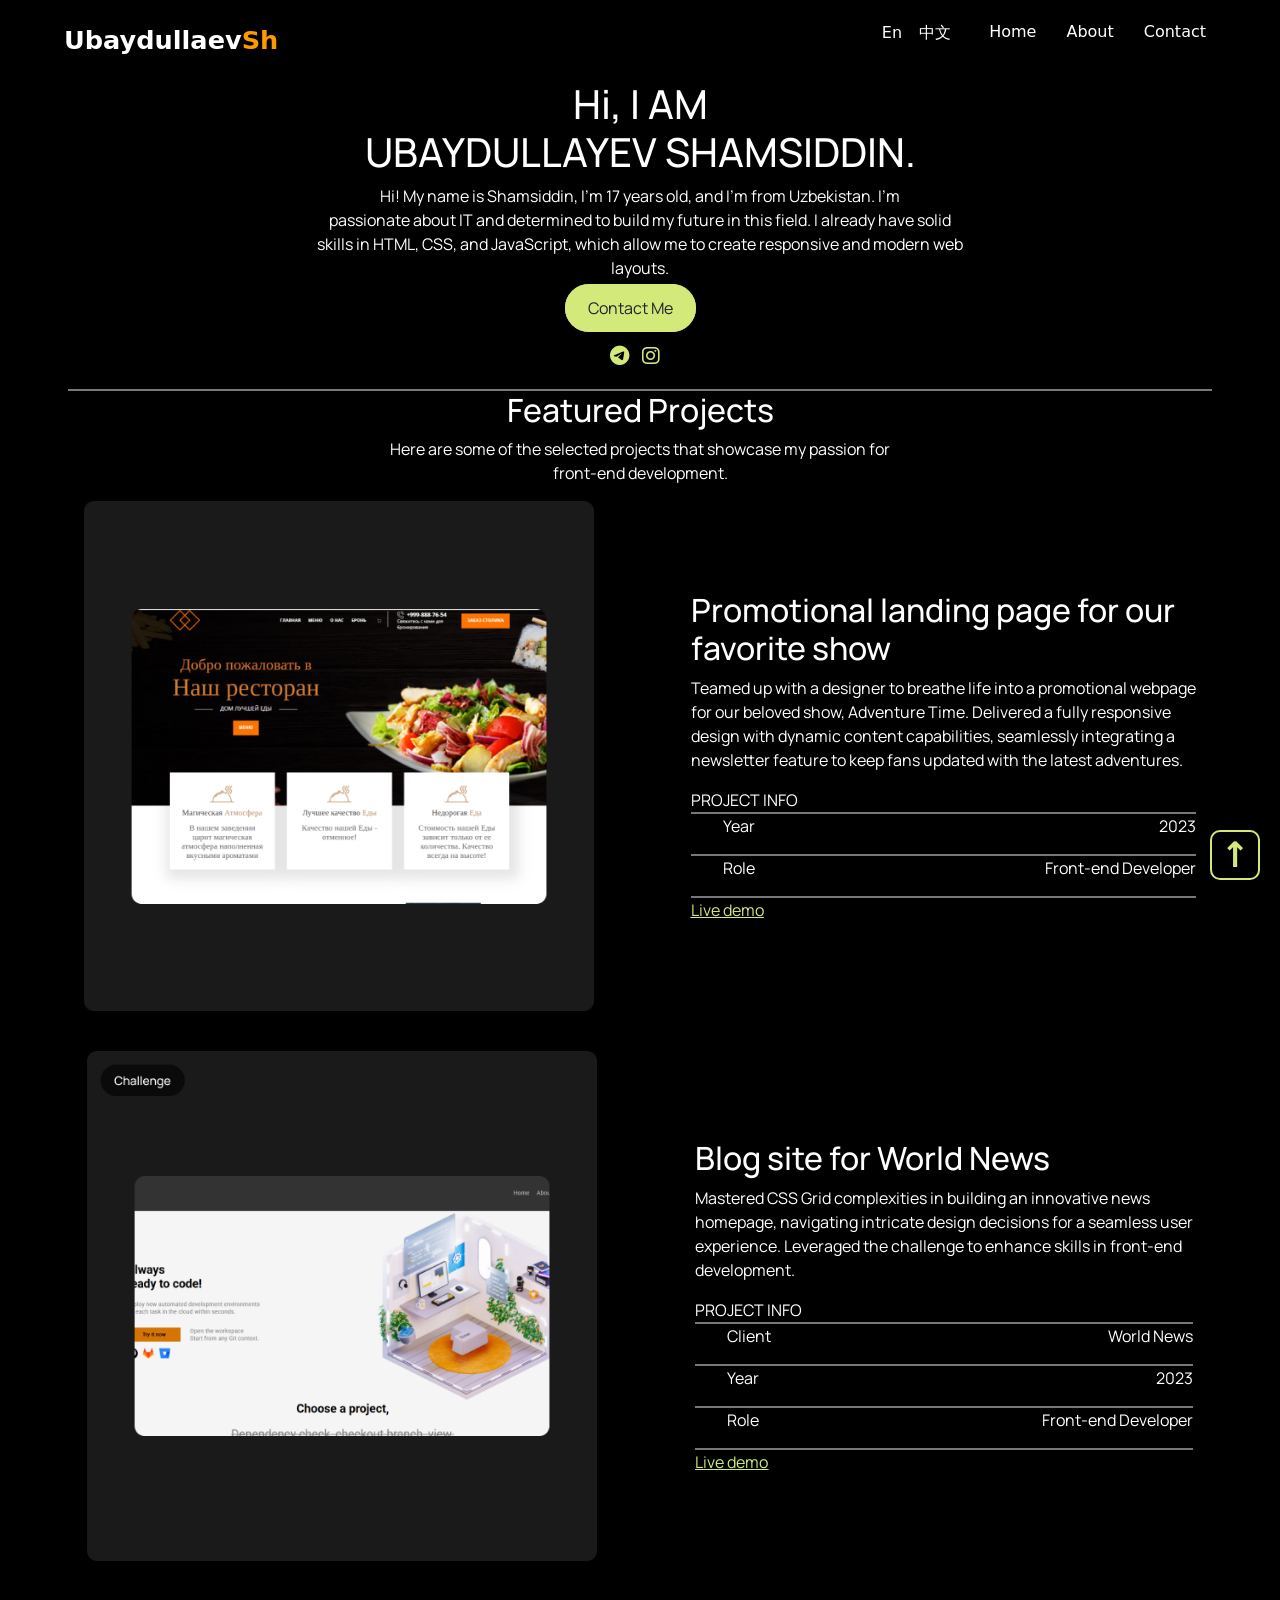
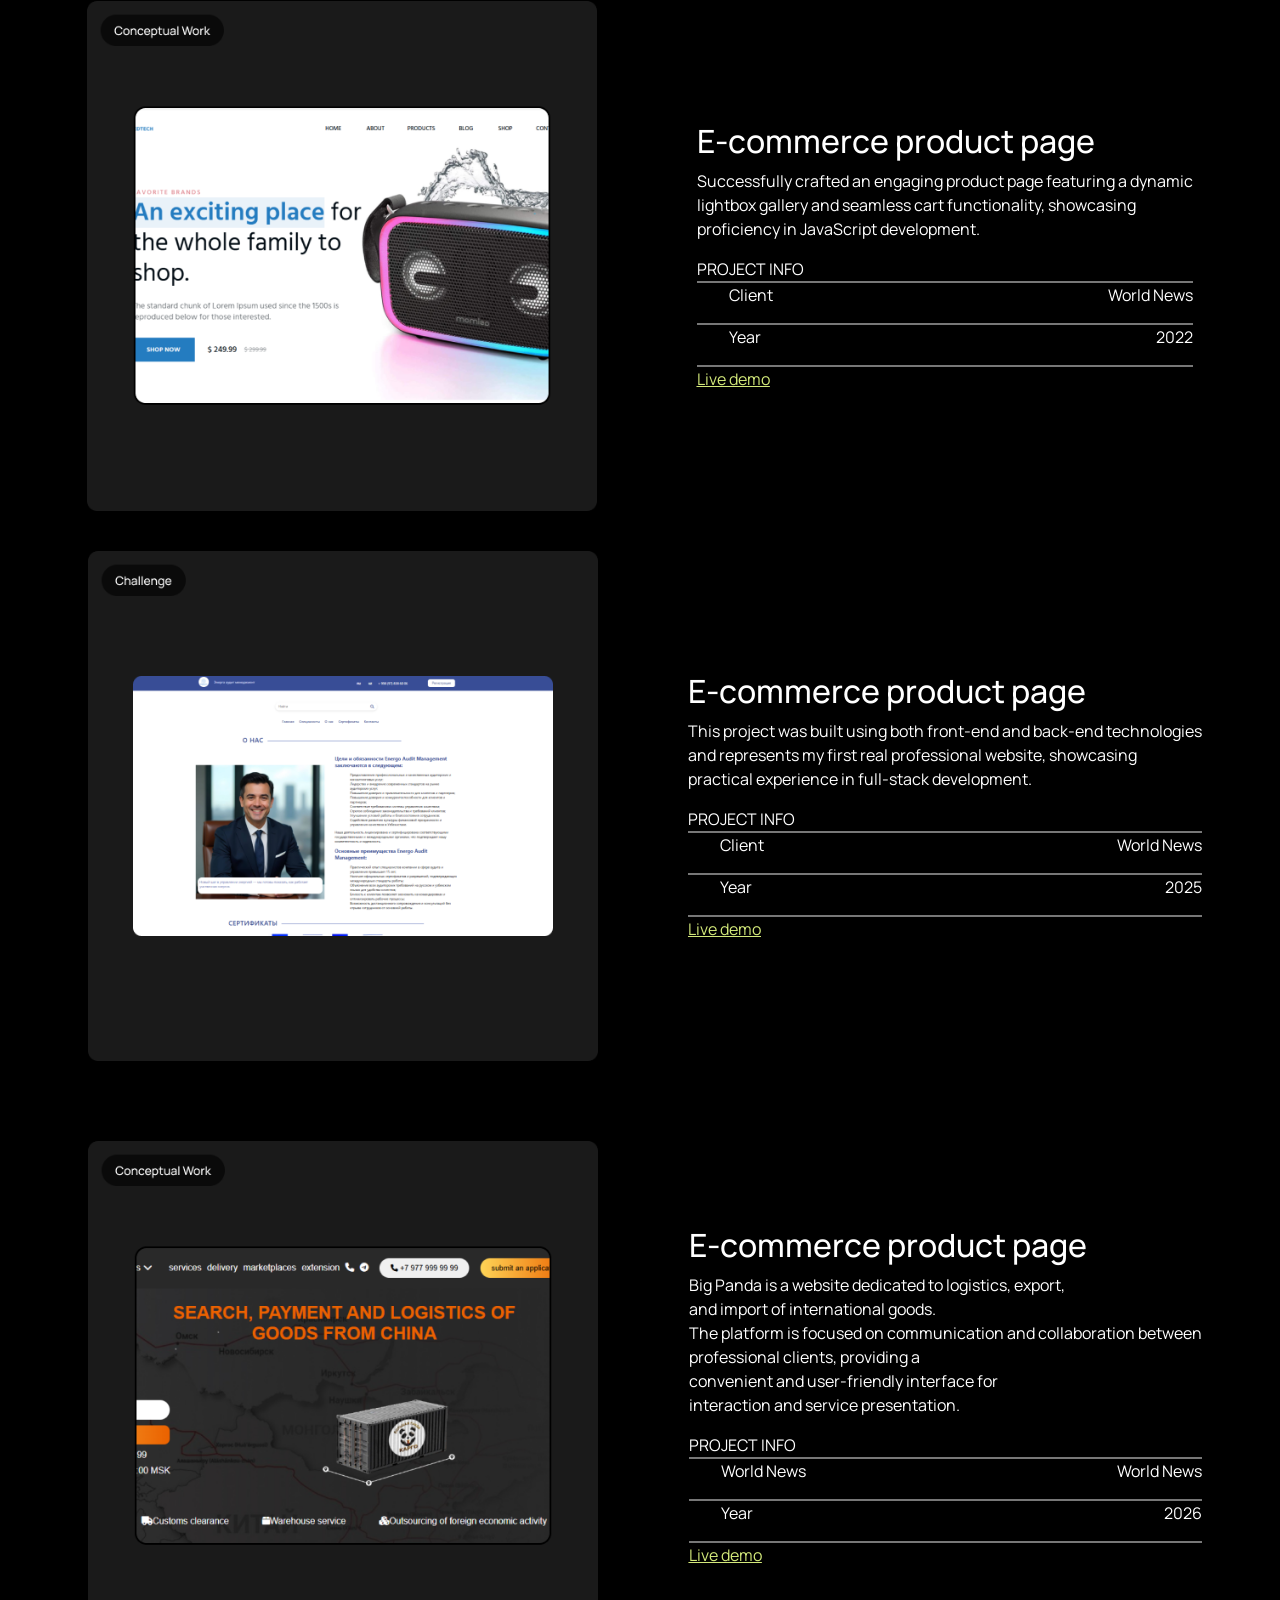
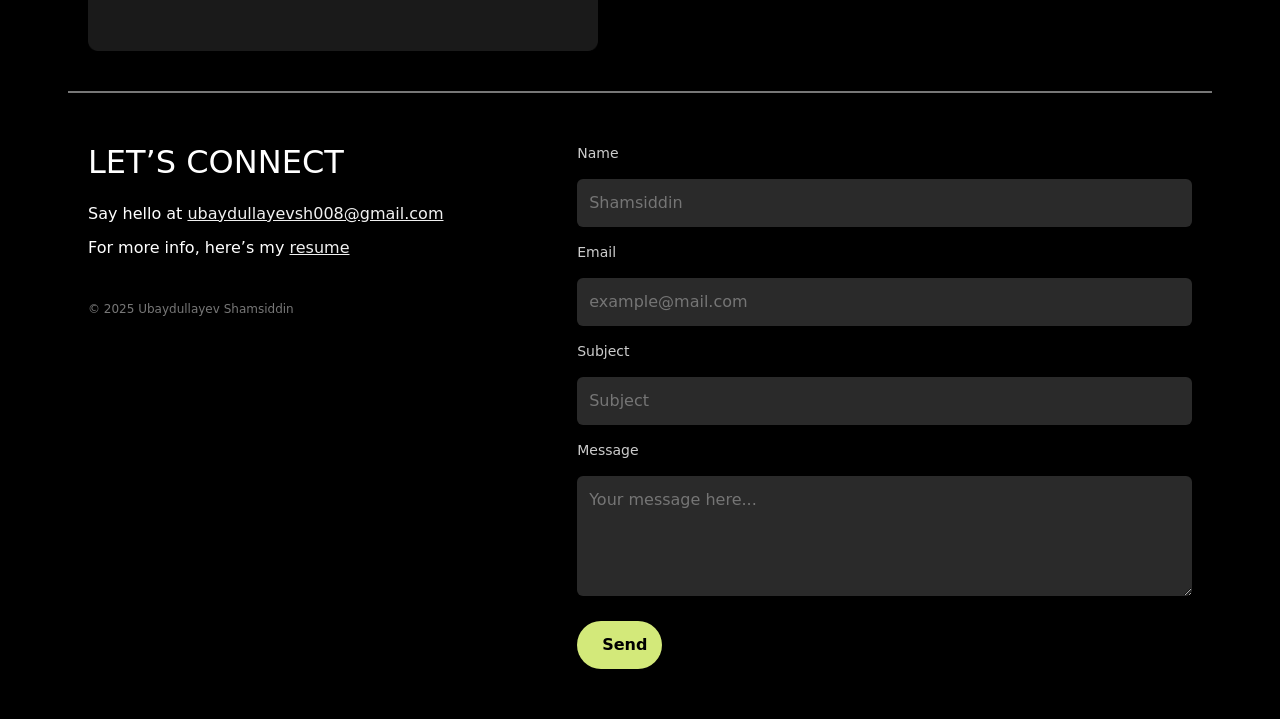
<file: index.html>
<!DOCTYPE html>
<html lang="en">

<head>
    <meta charset="UTF-8">
    <meta name="viewport" content="width=device-width, initial-scale=1.0">
    <title>Shamsiddin's portfolio</title>

    <!-- STYLE -->
    <link rel="stylesheet" href="/index/style.css">

    <!-- GOOGLE FONTS -->
    <link rel="preconnect" href="https://fonts.googleapis.com">
    <link rel="preconnect" href="https://fonts.gstatic.com" crossorigin>
    <link
        href="https://fonts.googleapis.com/css2?family=Manrope:wght@200..800&family=Roboto:ital,wght@0,100;0,300;0,400;0,500;0,700;0,900;1,100;1,300;1,400;1,500;1,700;1,900&display=swap"
        rel="stylesheet">

    <!-- FONT AWESOME -->
    <link rel="stylesheet" href="https://cdnjs.cloudflare.com/ajax/libs/font-awesome/6.7.2/css/all.min.css"
        crossorigin="anonymous" referrerpolicy="no-referrer" />

    <!-- BOOTSTRAP -->
    <link href="https://cdn.jsdelivr.net/npm/bootstrap@5.3.6/dist/css/bootstrap.min.css" rel="stylesheet"
        crossorigin="anonymous">
</head>

<body>

    <!-- HEADER -->
    <header class="header">
        <div class="container__header">
            <div class="logo">Ubaydullaev<span>Sh</span></div>

            <nav class="nav">
                <div class="language_select">
                    <button class="btn_select" data-lang="en">En</button>
                    <button class="btn_select" data-lang="zh">中文</button>
                </div>

                <ul class="nav-links">
                    <li><a data-i18n="nav.link_1" href="#">Home</a></li>
                    <li><a data-i18n="nav.link_2" href="about.html">About</a></li>
                    <li><a data-i18n="nav.link_3" href="#contact-section">Contact</a></li>
                </ul>
            </nav>

            <div class="burger" id="burger">
                <span></span><span></span><span></span>
            </div>

            <div class="mobile-menu" id="mobileMenu">
                <ul>
                    <li><a data-i18n="nav.link_1" href="index.html">Home</a></li>
                    <li><a data-i18n="nav.link_2" href="about.html">About</a></li>
                    <li><a data-i18n="nav.link_3" href="#contact-section">Contact</a></li>
                </ul>
                <!-- language buttons for mobile -->
                <div class="language_select mobile_lang">
                    <button class="btn_select" data-lang="en">En</button>
                    <button class="btn_select" data-lang="zh">中文</button>
                </div>
            </div>
        </div>
    </header>

    <!-- MAIN -->
    <main>
        <div class="container__main">

            <!-- HERO -->
            <section class="hero">
                <div class="hero__wrapper">
                    <div class="left">
                        <h1 data-i18n="hero.title" class="title">
                            Hi, I AM <br> UBAYDULLAYEV SHAMSIDDIN.
                        </h1>

                        <p data-i18n="hero.description" class="text">
                            Hi! My name is Shamsiddin, I’m 17 years old, and
                            I’m from Uzbekistan. I'm <br>
                            passionate about IT and determined to build my future in this field. I already have solid
                            <br> skills in HTML, CSS, and JavaScript, which allow me to create responsive and modern web
                            <br> layouts.
                        </p>

                        <div class="hero__block">
                            <span data-i18n="hero.contact_me" class="button">Contact Me</span>

                            <div class="icons">
                                <a href="https://t.me/ubaydullayev_sh008"><i class="fa-brands fa-telegram"></i></a>
                                <a
                                    href="https://www.instagram.com/ubaydullayev.sh1?utm_source=qr&igsh=ZzZtd3lxNWhxemQw">
                                    <i class="fa-brands fa-instagram"></i>
                            </div>
                            </a>
                        </div>
                    </div>
                </div>
                <div class="line"></div>
            </section>

            <!-- WORK -->
            <section class="work">
                <div class="work__text__box">
                    <h2 data-i18n="work.suptitle" class="gen__suptitle">Featured Projects</h2>
                    <p data-i18n="work.text" class="gen__text">
                        Here are some of the selected projects that showcase my passion for <br>
                        front-end development.
                    </p>
                </div>

                <div class="work__wrapper">
                    <div class="work__left">
                        <img src="./assets/png/project image(1).png" alt="Mywork" class="work__img">
                    </div>

                    <div class="work__right">
                        <h2 data-i18n="work.title" class="work__title">
                            Promotional landing page for our <br> favorite show
                        </h2>

                        <p data-i18n="work.features" class="work__text">
                            Teamed up with a designer to breathe life into a promotional webpage <br>
                            for our beloved show, Adventure Time. Delivered a fully responsive <br>
                            design with dynamic content capabilities, seamlessly integrating a <br>
                            newsletter feature to keep fans updated with the latest adventures.
                        </p>

                        <span data-i18n="work.info" class="info">PROJECT INFO</span>
                        <div class="line"></div>

                        <ul class="work__menu">
                            <li data-i18n="work_menu.year" class="work__list">Year</li>
                            <li class="work__list">2023</li>
                        </ul>

                        <div class="line"></div>

                        <ul class="work__menu">
                            <li data-i18n="work_menu.role" class="work__list">Role</li>
                            <li class="work__list">Front-end Developer</li>
                        </ul>

                        <div class="line"></div>

                        <div class="work__links">
                            <span class="work__list__link">
                                <a data-i18n="work.links" class="work__link"
                                    href="https://cookingrestaurant.netlify.app/">Live demo</a>
                            </span>

                        </div>
                    </div>
                </div>
            </section>

            <!-- BLOG -->
            <section class="blog">
                <div class="blog__wrapper">
                    <div class="blog__left">
                        <img src="./assets/png/project image(2).png" alt="Myblog" class="blog__img">
                    </div>

                    <div class="blog__right">
                        <h2 data-i18n="blog.title" class="blog__title">Blog site for World News</h2>

                        <p data-i18n="blog.text" class="blog__text">
                            Mastered CSS Grid complexities in building an innovative news <br>
                            homepage, navigating intricate design decisions for a seamless user <br>
                            experience. Leveraged the challenge to enhance skills in front-end <br>
                            development.
                        </p>

                        <span data-i18n="blog.info" class="info">PROJECT INFO</span>

                        <div class="line"></div>

                        <ul class="blog__menu">
                            <li data-i18n="blog.client" class="blog__list">Client</li>
                            <li class="blog__list">World News</li>
                        </ul>

                        <div class="line"></div>

                        <ul class="blog__menu">
                            <li data-i18n="blog.year" class="blog__list">Year</li>
                            <li class="blog__list">2023</li>
                        </ul>

                        <div class="line"></div>

                        <ul class="blog__menu">
                            <li data-i18n="blog.role" class="blog__list">Role</li>
                            <li class="blog__list">Front-end Developer</li>
                        </ul>

                        <div class="line"></div>

                        <span class="blog__list__link">
                            <a data-i18n="blog.demo" class="work__link" href="https://gitpod1.netlify.app/">Live
                                demo</a>
                        </span>
                    </div>
                </div>
            </section>

            <!-- PRODUCT 1 -->
            <section class="product">
                <div class="product__wrapper">
                    <div class="product__left">
                        <img src="./assets/png/project image(3).png" alt="Mywork" class="product__img">
                    </div>

                    <div class="product__right">
                        <h2 data-i18n="product.title" class="product__title">E-commerce product page</h2>

                        <p data-i18n="product.text" class="product__text">
                            Successfully crafted an engaging product page featuring a dynamic <br>
                            lightbox gallery and seamless cart functionality, showcasing <br>
                            proficiency in JavaScript development.
                        </p>

                        <span data-i18n="product.info" class="info">PROJECT INFO</span>

                        <div class="line"></div>

                        <ul class="product__menu">
                            <li data-i18n="product.client" class="product__list">Client</li>
                            <li class="product__list">World News</li>
                        </ul>

                        <div class="line"></div>

                        <ul class="product__menu">
                            <li data-i18n="product.year" class="product__list">Year</li>
                            <li class="product__list">2022</li>
                        </ul>

                        <div class="line"></div>

                        <div class="product__links">
                            <span class="product__list__link">
                                <a data-i18n="product.demo" class="product__link"
                                    href="https://linkedtech1.netlify.app/">Live demo</a>
                            </span>

                        </div>
                    </div>
                </div>
            </section>

            <!-- PRODUCT 2 -->
            <section class="product_2">
                <div class="product_2__wrapper">
                    <div class="product_2__left">
                        <img src="./assets/png/project image(4).png" alt="Mywork" class="product_2__img">
                    </div>

                    <div class="product_2__right">
                        <h2 data-i18n="product.title" class="product_2__title">E-commerce product page</h2>
                        <p data-i18n="product.features" class="product_2__text">
                            This project was built using both front-end and back-end technologies <br>
                            and represents my first real professional website, showcasing <br>
                            practical experience in full-stack development.



                        </p>
                        <span data-i18n="product.info" class="info_2">PROJECT INFO</span>

                        <div class="line"></div>

                        <ul class="product_2__menu">
                            <li data-i18n="product.client" class="product_2__list">Client</li>
                            <li class="product_2__list">World News</li>
                        </ul>

                        <div class="line"></div>

                        <ul class="product_2__menu">
                            <li data-i18n="product.year" class="product_2__list">Year</li>
                            <li class="product_2__list">2025</li>
                        </ul>

                        <div class="line"></div>

                        <div class="product_2__links">
                            <span class="product_2__list__link">
                                <a data-i18n="product.demo" class="product_2__link"
                                    href="https://eam-pb7pliwox-shamsiddins-projects-af11def8.vercel.app/">Live demo</a>
                            </span>

                        </div>
                    </div>
                </div>
            </section>

            <!-- PRODUCT 3 -->
            <section class="product_2">
                <div class="product_2__wrapper">
                    <div class="product_2__left">
                        <img src="./assets/png/project image(5).png" alt="Mywork" class="product_2__img">
                    </div>

                    <div class="product_2__right">
                        <h2 data-i18n="product_3.title" class="product_2__title">E-commerce product page</h2>
                        <p data-i18n="product_3.features" class="product_2__text">
                            This project was built using both front-end and back-end technologies <br>
                            and represents my first real professional website, showcasing <br>
                            practical experience in full-stack development.



                        </p>
                        <span data-i18n="product_3.info" class="info_2">PROJECT INFO</span>

                        <div class="line"></div>

                        <ul class="product_2__menu">
                            <li data-i18n="product_3.client" class="product_2__list">Client</li>
                            <li class="product_2__list">World News</li>
                        </ul>

                        <div class="line"></div>

                        <ul class="product_2__menu">
                            <li data-i18n="product_3.year" class="product_2__list">Year</li>
                            <li class="product_2__list">2026</li>
                        </ul>

                        <div class="line"></div>

                        <div class="product_2__links">
                            <span class="product_2__list__link">
                                <a data-i18n="product_3.demo" class="product_2__link"
                                    href="https://bigpanda1.netlify.app/">Live demo</a>
                            </span>

                        </div>
                    </div>
                </div>
            </section>

            <div class="line"></div>

            <!-- CONTACT -->
            <section id="contact-section" class="contact-section">
                <div class="contact-container">
                    <div class="contact-left">
                        <h2 data-i18n="contact.title" class="contact__title">LET’S CONNECT</h2>

                        <p class="contact__info">
                            <span data-i18n="contact.email_text">Say hello at</span>
                            <a href="mailto:ubaydullayevsh008@gmail.com">ubaydullayevsh008@gmail.com</a>
                        </p>

                        <p class="contact__info">
                            <span data-i18n="contact.resume_text">For more info, here’s my</span>
                            <a
                                href="https://docs.google.com/document/d/1kOuAsSuPRnHd2BwgUyeN92LDiu3RG6nNcDf5-76B5OA/edit?usp=sharing">resume</a>
                        </p>

                        <p class="copyright">© 2025 Ubaydullayev Shamsiddin</p>
                    </div>

                    <div class="contact-right">
                        <form action="https://getform.io/f/bkkpxwgb" method="POST">
                            <label data-i18n="form.name">Name</label>
                            <input type="text" name="name" placeholder="Shamsiddin" data-i18n-placeholder="form.name_ph"
                                required>

                            <label data-i18n="form.email">Email</label>
                            <input type="email" name="email" placeholder="example@mail.com"
                                data-i18n-placeholder="form.email_ph" required>

                            <label data-i18n="form.subject">Subject</label>
                            <input type="text" name="subject" placeholder="Subject"
                                data-i18n-placeholder="form.subject_ph" required>

                            <label data-i18n="form.message">Message</label>
                            <textarea name="message" placeholder="Your message here..."
                                data-i18n-placeholder="form.message_ph" required></textarea>

                            <button data-i18n="form.send" type="submit">Send</button>
                        </form>
                    </div>
                </div>
            </section>

        </div>
    </main>
    <div class="to-top"><span>&#8593</span></div>

    <script src="js/index.js"></script>
    <script src="js/lang.js"></script>

</body>

</html>
</file>
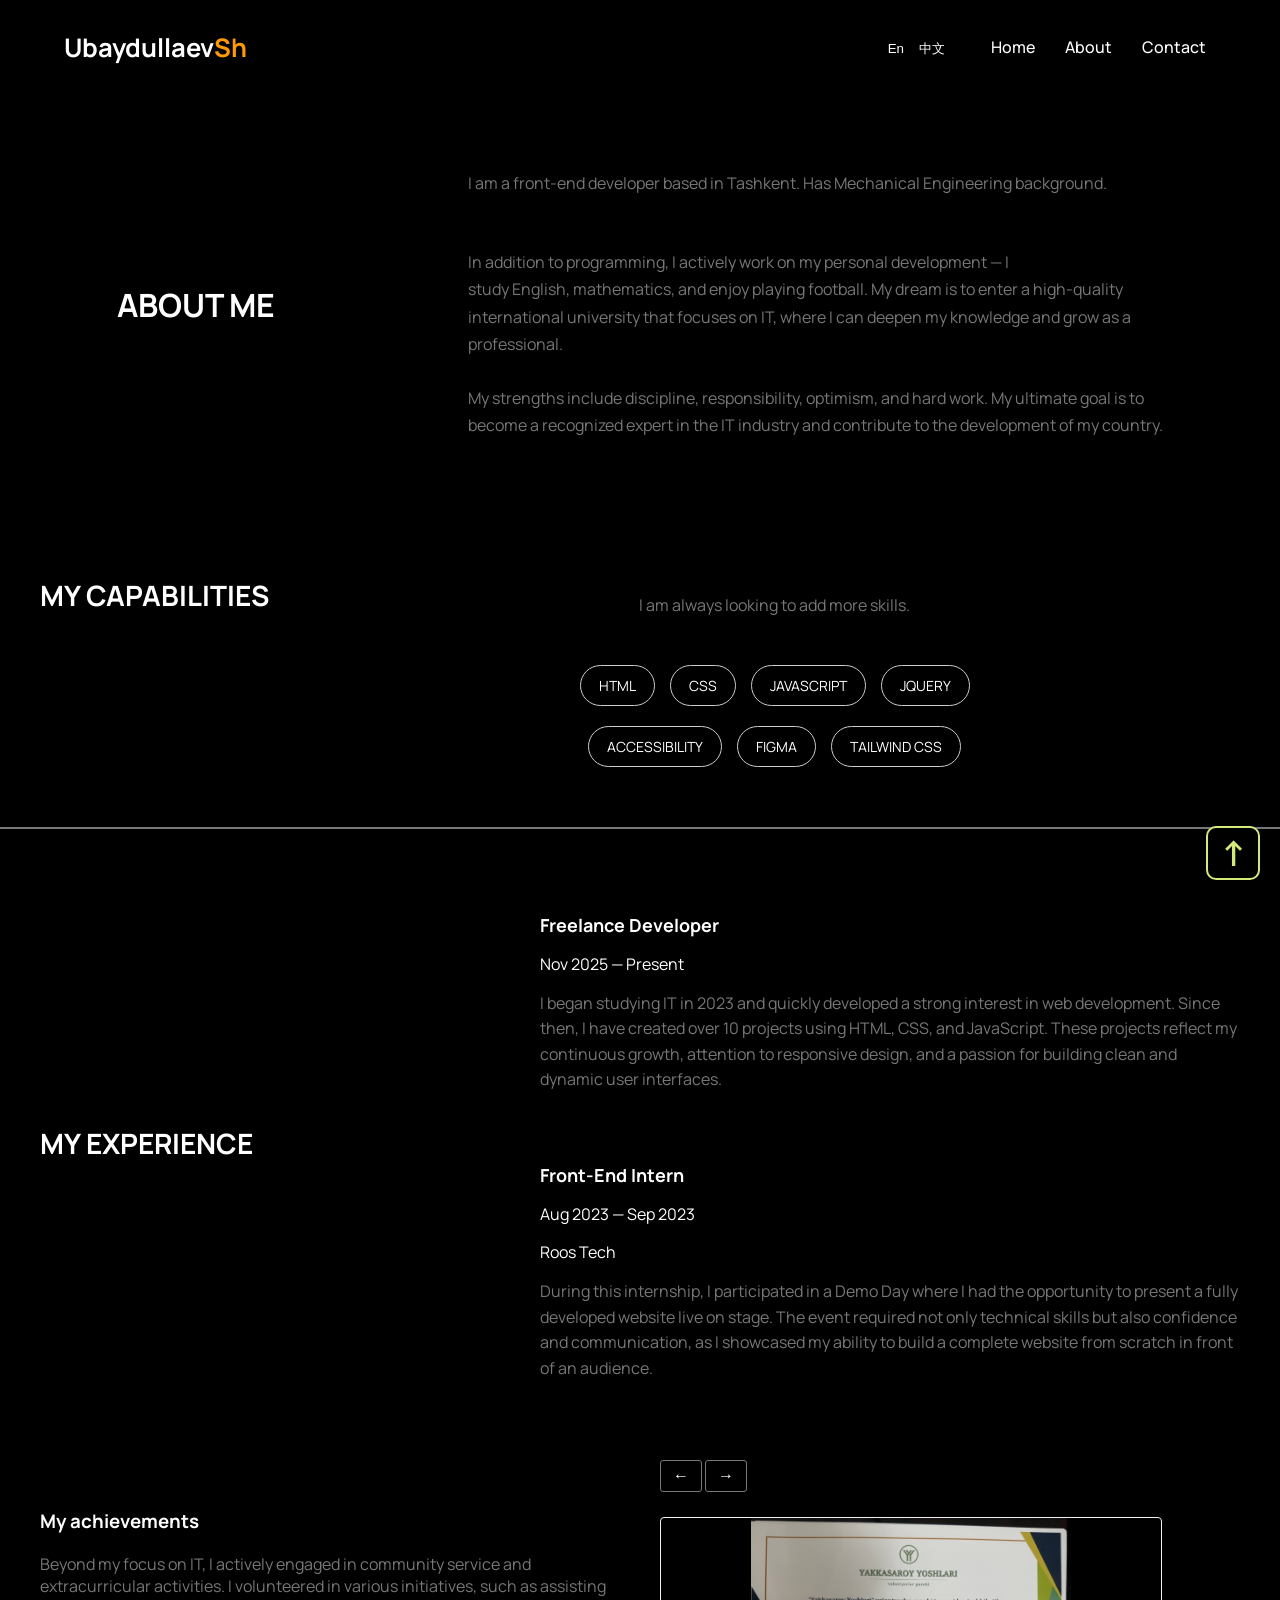
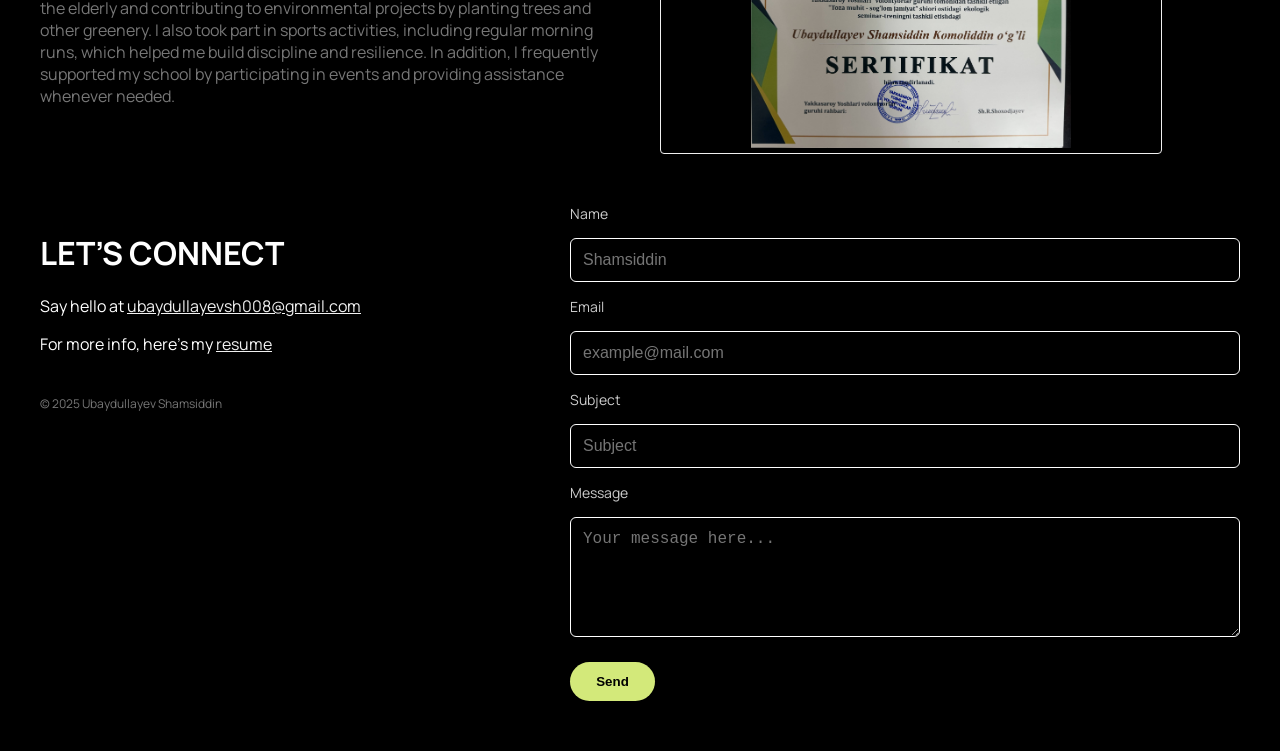
<file: about.html>
<!DOCTYPE html>
<html lang="en">

<head>
    <meta charset="UTF-8">
    <meta name="viewport" content="width=device-width, initial-scale=1.0">
    <title>About me</title>

    <!-- STYLE LINK -->
    <link rel="stylesheet" href="about/style.css">

    <!-- FONT AWESOME -->
    <link rel="stylesheet" href="https://cdnjs.cloudflare.com/ajax/libs/font-awesome/6.7.2/css/all.min.css"
        crossorigin="anonymous" referrerpolicy="no-referrer" />

    <!-- GOOGLE FONTS -->
    <link rel="preconnect" href="https://fonts.googleapis.com">
    <link rel="preconnect" href="https://fonts.gstatic.com" crossorigin>
    <link href="https://fonts.googleapis.com/css2?family=Manrope:wght@200..800&family=Roboto:wght@100..900&display=swap"
        rel="stylesheet">
</head>

<body>

    <!-- HEADER -->
    <header class="header">
        <div class="container__header">
            <div class="logo">Ubaydullaev<span>Sh</span></div>

            <nav class="nav">
                <div class="language_select">
                    <button class="btn_select" data-lang="en">En</button>
                    <button class="btn_select" data-lang="zh">中文</button>
                </div>

                <ul class="nav-links">
                    <li><a data-i18n="nav.link_1" href="index.html">Home</a></li>
                    <li><a data-i18n="nav.link_2" href="about.html">About</a></li>
                    <li><a data-i18n="nav.link_3" href="#contact-section">Contact</a></li>
                </ul>
            </nav>

            <div class="burger" id="burger">
                <span></span><span></span><span></span>
            </div>

            <div class="mobile-menu" id="mobileMenu">
                <ul>
                    <li><a data-i18n="nav.link_1" href="index.html">Home</a></li>
                    <li><a data-i18n="nav.link_2" href="about.html">About</a></li>
                    <li><a data-i18n="nav.link_3" href="#contact-section">Contact</a></li>
                </ul>
            </div>
        </div>
    </header>

    <!-- MAIN -->
    <main>
        <div class="container__main">

            <!-- ABOUT -->
            <section class="about">
                <div class="about__content">
                    <h2 class="about__title" data-i18n="about.title">ABOUT ME</h2>

                    <div class="about__info">
                        <p class="about__text" data-i18n="about.text">
                            I am a front-end developer based in Tashkent. Has Mechanical Engineering background.
                        </p>

                        <p class="about__subtext" data-i18n="about.subtext">
                            In addition to programming, I actively work on my personal development — I<br>
                            study English, mathematics, and enjoy playing football. My dream is to enter a high-quality
                            <br>
                            international university that focuses on IT, where I can deepen my knowledge and grow as a
                            <br>
                            professional.
                            <br><br>
                            My strengths include discipline, responsibility, optimism, and hard work. My ultimate goal
                            is to<br>
                            become a recognized expert in the IT industry and contribute to the development of my
                            country.
                        </p>
                    </div>
                </div>
            </section>

            <!-- SKILLS -->
            <section class="skills">
                <div class="skills__block">
                    <h3 class="skills__title" data-i18n="skills.title">MY CAPABILITIES</h3>

                    <div class="skills__content">
                        <p class="skills__text" data-i18n="skills.text">
                            I am always looking to add more skills. Morbi egestas neque eu blandit fermentum.
                        </p>

                        <!-- ВОССТАНОВЛЕНО -->
                        <div class="skills__tags">
                            <div class="row">
                                <span>HTML</span>
                                <span>CSS</span>
                                <span>JAVASCRIPT</span>
                                <span>JQUERY</span>
                            </div>
                            <div class="row">
                                <span>ACCESSIBILITY</span>
                                <span>FIGMA</span>
                                <span>TAILWIND CSS</span>
                            </div>
                        </div>
                    </div>
                </div>
            </section>

            <div class="line"></div>

            <!-- EXPERIENCE -->
            <section class="experience">
                <div class="experience__block-wrapper">
                    <h3 class="experience__title" data-i18n="experience.title">MY EXPERIENCE</h3>

                    <article class="experience__info">
                        <div class="experience__block">
                            <h4 data-i18n="experience.freelance.title">Freelance Developer</h4>
                            <p class="experience__date" data-i18n="experience.freelance.date">
                                Nov 2025 — Present
                            </p>
                            <p class="experience__text" data-i18n="experience.freelance.text">
                                I began studying IT in 2023 and quickly developed a strong interest in web development.
                                Since then, I have created over 10 projects using HTML, CSS, and JavaScript.
                                These projects reflect my continuous growth, attention to responsive design,
                                and a passion for building clean and dynamic user interfaces.
                            </p>
                        </div>

                        <div class="experience__block">
                            <h4 data-i18n="experience.intern.title">Front-End Intern</h4>
                            <p class="experience__date" data-i18n="experience.intern.date">
                                Aug 2023 — Sep 2023
                            </p>
                            <p class="experience__company" data-i18n="experience.intern.company">
                                Roos Tech
                            </p>
                            <p class="experience__text" data-i18n="experience.intern.text">
                                During this internship, I participated in a Demo Day where I had the opportunity
                                to present a fully developed website live on stage. The event required not only
                                technical skills but also confidence and communication, as I showcased my ability
                                to build a complete website from scratch in front of an audience.
                            </p>
                        </div>
                    </article>
                </div>
            </section>


            <!-- ACHIEVEMENTS -->
            <section class="pricing-services">
        
                    <div class="left">
                        <h3 class="left-suptitle" data-i18n="achievements.title">
                            My achievments
                        </h3>
                        <p class="left-text" data-i18n="achievements.text">
                            Beyond my focus on IT, I actively engaged in community service and extracurricular
                            activities.
                            I volunteered in various initiatives, such as assisting the elderly and contributing to
                            environmental projects by planting trees and other greenery.
                            I also took part in sports activities, including regular morning runs, which helped me
                            build discipline and resilience. In addition, I frequently supported my school by
                            participating in events and providing assistance whenever needed.
                        </p>
                    </div>

                    <div class="right">
                        <div class="top-row">
                            <div class="arrows">
                                <button id="prev">←</button>
                                <button id="next">→</button>
                            </div>
                        </div>

                        <div class="slider-wrapper">
                            <div class="slider" id="slider">
                                <div class="slide"><img src="./assets/jpg/achievment_1.jpg"></div>
                                <div class="slide"><img src="./assets/jpg/achievment_2.jpg"></div>
                                <div class="slide"><img src="./assets/jpg/achievment_3.jpg"></div>
                                <div class="slide"><img src="./assets/jpg/achievment_4.jpg"></div>
                                <div class="slide"><img src="./assets/jpg/achievment_5.jpg"></div>
                                <div class="slide"><img src="./assets/png/certificate_1.png"></div>
                                <div class="slide"><img src="./assets/png/certtificate_2.png"></div>
                            </div>
                        </div>
                    </div>
                
            </section>


            <!-- CONTACT -->
            <section id="contact-section" class="contact-section">
                <div class="contact-container">
                    <div class="contact-left">
                        <h2 data-i18n="contact.title" class="contact__title">LET’S CONNECT</h2>

                        <p class="contact__info">
                            <span data-i18n="contact.email_text">Say hello at</span>
                            <a href="mailto:ubaydullayevsh008@gmail.com">ubaydullayevsh008@gmail.com</a>
                        </p>

                        <p class="contact__info">
                            <span data-i18n="contact.resume_text">For more info, here’s my</span>
                            <a
                                href="https://docs.google.com/document/d/1s2S7COt_kC8_jMvm_kCIb4FY2x7MgX4U/edit">resume</a>
                        </p>

                        <p class="copyright">© 2025 Ubaydullayev Shamsiddin</p>
                    </div>

                    <div class="contact-right">
                        <form action="https://getform.io/f/bzyqnrxa" method="POST">
                            <label data-i18n="form.name">Name</label>
                            <input type="text" name="name" placeholder="Shamsiddin" data-i18n-placeholder="form.name_ph"
                                required>

                            <label data-i18n="form.email">Email</label>
                            <input type="email" name="email" placeholder="example@mail.com"
                                data-i18n-placeholder="form.email_ph" required>

                            <label data-i18n="form.subject">Subject</label>
                            <input type="text" name="subject" placeholder="Subject"
                                data-i18n-placeholder="form.subject_ph" required>

                            <label data-i18n="form.message">Message</label>
                            <textarea name="message" placeholder="Your message here..."
                                data-i18n-placeholder="form.message_ph" required></textarea>

                            <button data-i18n="form.send" type="submit">Send</button>
                        </form>
                    </div>
                </div>
            </section>

        </div>
    </main>

    <div class="to-top" data-i18n="totop.button"><span>&#8593</span></div>

    <script src="js/about.js"></script>
    <script src="js/lang.js"></script>
</body>

</html>
</file>
<file: index/style.css>
@import 'header.css';
@import 'main.css';
@import 'varriables.css';

p,
h1,
h2,
h3
 {
    cursor: pointer;
}

.to-top {
  width: 50px;
  height: 50px;
  border-radius: 10px;
  border: 2px solid var(--light-green);
  color: var(--light-green);
  display: flex;
  justify-content: center;
  align-items: center;
  font-size: 35px;
  font-weight: 700;
  background:var(--black);
  backdrop-filter: blur(2px);
  position: fixed;
  right: 20px;
  bottom: 20px;
  cursor: pointer;
}

.to-top>span {
  animation: anim 500ms infinite linear;
}

@keyframes anim {

  0%,
  100% {
    transform: translate(0);
  }

  75% {
    transform: translateY(-7px);
  }
}


html, body {
  margin: 0;
  padding: 0;
  width: 100%;
  min-height: 100vh;
  background-color: #000 !important; 
  overflow-x: hidden; 
  scroll-behavior: smooth;
}


.container__main {
  max-width: 1200px; 
  margin: 0 auto; 
  padding: 0 20px; 
}


main {
  display: flex;
  flex-direction: column;
  align-items: center;
}
</file>
<file: about/style.css>
@import 'header.css';
@import 'main.css';
@import 'varriables.css';

body{
    font-family: 'Manrope';
    margin: 0;
    padding: 0;
    box-sizing: border-box;
    background: var(--black);
}

p,h1,h2,h3{
    cursor: pointer;
}

.line{
    border: 1px  solid var(--gray);
}

.to-top {
  width: 50px;
  height: 50px;
  border-radius: 10px;
  border: 2px solid var(--light-green);
  color: var(--light-green);
  display: flex;
  justify-content: center;
  align-items: center;
  font-size: 35px;
  font-weight: 700;
  background:var(--black);
  backdrop-filter: blur(2px);
  position: fixed;
  right: 20px;
  bottom: 20px;
  cursor: pointer;
}

.to-top>span {
  animation: anim 500ms infinite linear;
}

@keyframes anim {

  0%,
  100% {
    transform: translate(0);
  }

  75% {
    transform: translateY(-7px);
  }
}

html{
  scroll-behavior: smooth;
}
</file>
